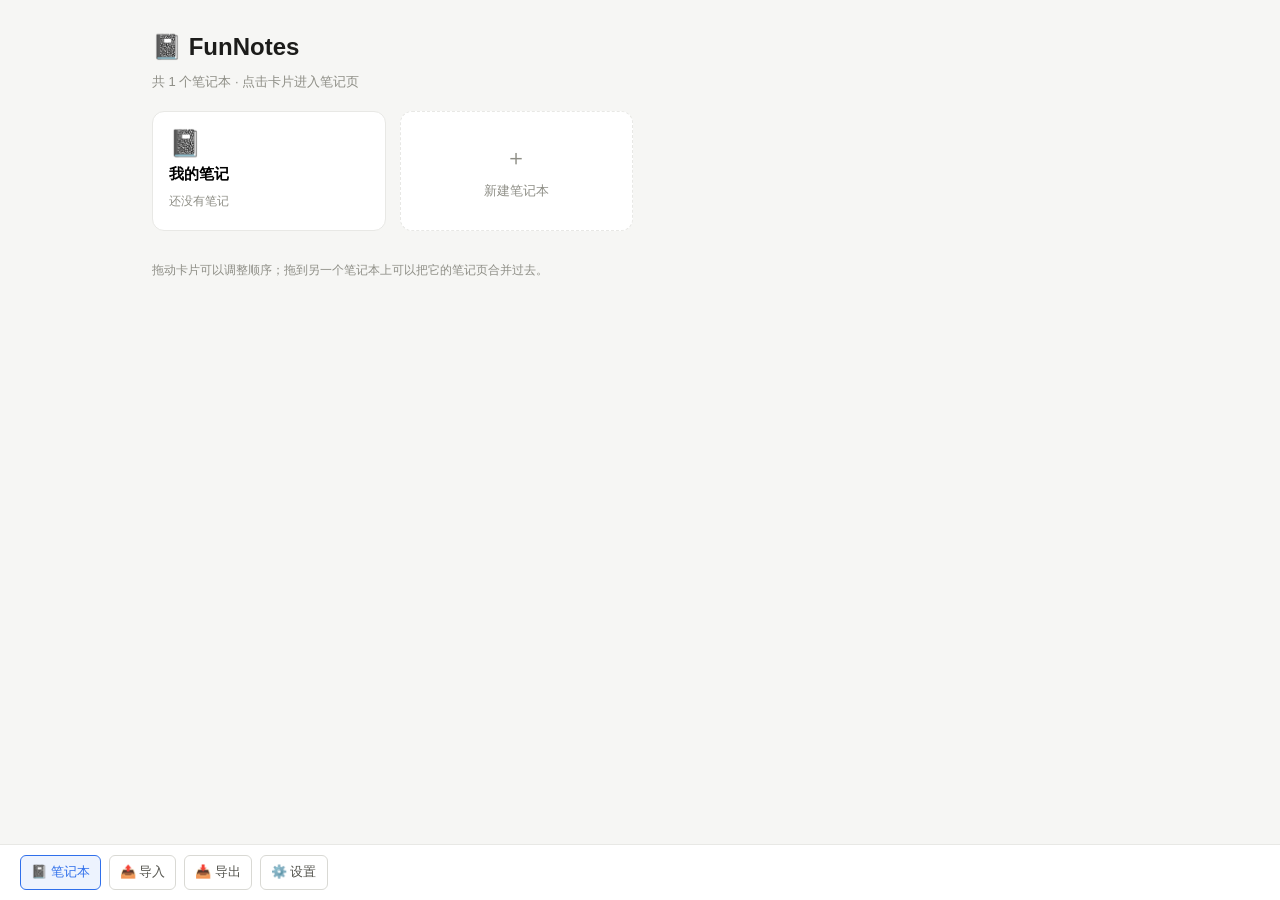
<file: index.html>
<!DOCTYPE html>
<html lang="zh-CN">
<head>
<meta charset="UTF-8">
<meta name="viewport" content="width=device-width, initial-scale=1">
<title>FunNotes · 工作台</title>
<link rel="stylesheet" href="./shared/style.css">
<style>
  /* 工作台专属：笔记本网格 + 拖拽排序 */
  .workspace-app { flex-direction: column; }

  .workbench {
    flex: 1;
    min-height: 0;
    overflow-y: auto;
    width: 100%;
    max-width: 1040px;
    margin: 0 auto;
    padding: 28px 32px 32px;
    display: flex;
    flex-direction: column;
    gap: 18px;
  }

  .wb-head { display: flex; align-items: flex-end; justify-content: space-between; gap: 16px; flex-wrap: wrap; }
  .wb-title { margin: 0; font-size: 24px; font-weight: 600; }
  .wb-sub { margin: 6px 0 0; font-size: 13px; color: var(--muted); }

  .nb-grid {
    list-style: none;
    margin: 0;
    padding: 0;
    display: grid;
    grid-template-columns: repeat(auto-fill, minmax(210px, 1fr));
    gap: 14px;
  }

  .nb-card {
    position: relative;
    border: 1px solid var(--border);
    border-radius: 12px;
    background: #fff;
    transition: border-color .15s, box-shadow .15s, transform .15s, opacity .15s;
  }
  .nb-card:hover {
    border-color: var(--accent);
    box-shadow: 0 6px 18px rgba(0,0,0,.08);
    transform: translateY(-1px);
  }
  .nb-card .nb-card-main { cursor: grab; }
  .nb-card.dragging .nb-card-main { cursor: grabbing; }
  .nb-card.dragging { opacity: .45; }

  /* 拖拽指示：左右插入 / 合并到卡片里 */
  .nb-card.drop-before::before,
  .nb-card.drop-after::after {
    content: '';
    position: absolute;
    top: 6px;
    bottom: 6px;
    width: 3px;
    background: var(--accent);
    border-radius: 2px;
  }
  .nb-card.drop-before::before { left: -9px; }
  .nb-card.drop-after::after { right: -9px; }
  .nb-card.drop-inside {
    box-shadow: inset 0 0 0 2px var(--accent);
    background: var(--accent-soft);
  }

  .nb-card-main {
    display: flex;
    flex-direction: column;
    align-items: flex-start;
    gap: 6px;
    width: 100%;
    min-height: 118px;
    padding: 18px 16px;
    background: none;
    border: none;
    border-radius: 12px;
    text-align: left;
  }

  .nb-icon { font-size: 26px; line-height: 1; }
  .nb-name {
    font-size: 15px;
    font-weight: 600;
    max-width: 100%;
    overflow: hidden;
    text-overflow: ellipsis;
    white-space: nowrap;
  }
  .nb-meta { font-size: 12px; color: var(--muted); }

  .nb-more {
    position: absolute;
    top: 8px;
    right: 8px;
    width: 26px;
    height: 26px;
    display: grid;
    place-items: center;
    border-radius: 6px;
    border: 1px solid transparent;
    background: none;
    color: var(--muted);
    opacity: 0;
    transition: opacity .15s, background .15s, color .15s, border-color .15s;
  }
  .nb-card:hover .nb-more { opacity: 1; }
  .nb-more:hover { background: var(--bg); color: var(--text); border-color: var(--border); }

  .nb-card.new { border-style: dashed; }
  .nb-card.new .nb-card-main {
    align-items: center;
    justify-content: center;
    color: var(--muted);
    font-size: 13px;
  }
  .nb-card.new:hover .nb-card-main { color: var(--accent); }
  .nb-card.new .nb-plus { font-size: 22px; }

  .wb-tip { font-size: 12px; color: var(--muted); }

  @media (max-width: 720px) {
    .workbench { padding: 20px 16px 24px; }
    .nb-grid { grid-template-columns: repeat(auto-fill, minmax(150px, 1fr)); }
  }
</style>
</head>
<body>

<div class="app workspace-app">
  <main class="main">
    <!-- 工作台：笔记本网格 -->
    <div class="workbench" id="workbenchView">
      <div class="wb-head">
        <div>
          <h1 class="wb-title">📓 FunNotes</h1>
          <p class="wb-sub" id="wbSub">选择一个笔记本开始</p>
        </div>
      </div>
      <ul class="nb-grid" id="nbGrid"></ul>
      <p class="wb-tip">拖动卡片可以调整顺序；拖到另一个笔记本上可以把它的笔记页合并过去。</p>
    </div>

    <!-- 设置视图（主区域整块替换，URL 不变） -->
    <div class="settings-view" id="settingsView" hidden></div>
  </main>

  <div class="footer-bar">
    <button class="ghost-btn" id="homeBtn" data-tip="回到笔记本列表">📓 笔记本</button>
    <button class="ghost-btn" id="importBtn" data-tip="导入用户数据 / 笔记本 / .md">📤 导入</button>
    <button class="ghost-btn" id="exportBtn" data-tip="导出全部用户数据（笔记本 + 配置）">📥 导出</button>
    <button class="ghost-btn" id="settingsBtn" data-tip="设置：AI 配置、数据管理">⚙️ 设置</button>

    <input type="file" id="importFile"
           accept=".json,.md,.markdown,application/json,text/markdown,text/plain" hidden>
  </div>
</div>

<script type="module">
import {
  $, LS_CURRENT_NB, readStore, writeStore, takeNotice, formatTime, DEFAULT_NOTEBOOK_NAME,
} from './shared/utils.js';
import {
  state, loadAll, getNotebook, sortedNotebooks, notesInNotebook, createNotebook, saveNotebook,
  deleteNotebookCascade, reorderNotebooks, mergeNotebooks,
  exportUserData, readPayload, mergeUserData, addNotebookFromPayload, createNotebookFromMarkdown,
  deleteAllUserData,
} from './shared/db.js';
import * as ui from './shared/ui.js';
import { createSettingsView, askConfigMerge, onTagsChanged } from './shared/settings.js';

ui.initUi();

const els = {
  workbench: $('#workbenchView'),
  wbSub: $('#wbSub'),
  nbGrid: $('#nbGrid'),
  settingsView: $('#settingsView'),
  homeBtn: $('#homeBtn'),
  importBtn: $('#importBtn'),
  exportBtn: $('#exportBtn'),
  settingsBtn: $('#settingsBtn'),
  importFile: $('#importFile'),
};

let settingsView = null;
let currentView = 'grid';    // 'grid' | 'settings'
let dragState = null;
let dropTarget = null;

/* =========================================================
   启动
   ========================================================= */
async function boot() {
  await loadAll();

  settingsView = createSettingsView({
    root: els.settingsView,
    onClose: () => showGrid(),
    allowWipe: true,                     // 只有工作台的设置能删除所有用户数据
    // 主界面没有「当前笔记本」，因此设置里不显示标签
    getScopeNotebookId: () => null,
    onWipe: async () => {
      await deleteAllUserData();
      renderGrid();
      settingsView.render();
      ui.hideToast();
      ui.toast('已删除所有用户数据');
    },
  });

  onTagsChanged(() => renderGrid());

  bindEvents();
  renderGrid();
  showGrid();

  // 从笔记页跳回来时带的提示（例如无效 nb）
  const notice = takeNotice();
  if (notice) ui.toast(notice);
}

boot().catch((err) => {
  console.error(err);
  ui.toast('页面初始化失败：' + err.message);
});

/* =========================================================
   视图切换（URL 不变）
   ========================================================= */
function setActive(...active) {
  els.homeBtn.classList.toggle('active', active.includes('home'));
  els.settingsBtn.classList.toggle('active', active.includes('settings'));
}

function showGrid() {
  currentView = 'grid';
  els.workbench.hidden = false;
  els.settingsView.hidden = true;
  setActive('home');
}

function showSettings() {
  currentView = 'settings';
  els.workbench.hidden = true;
  els.settingsView.hidden = false;
  setActive('settings');
  settingsView.render();
}

/* =========================================================
   笔记本网格
   ========================================================= */
function renderGrid() {
  const list = sortedNotebooks();
  els.wbSub.textContent = `共 ${list.length} 个笔记本 · 点击卡片进入笔记页`;

  els.nbGrid.innerHTML = '';
  const frag = document.createDocumentFragment();
  list.forEach((nb) => frag.appendChild(buildCard(nb)));

  const newCard = document.createElement('li');
  newCard.className = 'nb-card new';
  const newBtn = document.createElement('button');
  newBtn.className = 'nb-card-main';
  newBtn.innerHTML = '<span class="nb-plus">＋</span><span>新建笔记本</span>';
  newBtn.addEventListener('click', createNotebookFlow);
  newCard.appendChild(newBtn);
  frag.appendChild(newCard);

  els.nbGrid.appendChild(frag);
}

function buildCard(nb) {
  const active = notesInNotebook(nb.id);
  const trashed = state.notes.filter((n) => n.notebookId === nb.id && n.deletedAt).length;
  const latest = active.reduce((max, n) => Math.max(max, n.updatedAt || 0), 0);

  const li = document.createElement('li');
  li.className = 'nb-card';
  li.dataset.id = nb.id;

  const main = document.createElement('button');
  main.className = 'nb-card-main';
  main.title = '打开笔记本';

  const icon = document.createElement('span');
  icon.className = 'nb-icon';
  icon.textContent = '📓';

  const name = document.createElement('span');
  name.className = 'nb-name';
  name.textContent = nb.name;

  const meta = document.createElement('span');
  meta.className = 'nb-meta';
  meta.textContent = active.length
    ? `${active.length} 条笔记 · 最后编辑 ${formatTime(latest)}`
    : (trashed ? `还没有笔记 · 回收站 ${trashed} 条` : '还没有笔记');

  main.append(icon, name, meta);
  main.addEventListener('click', () => openNotebook(nb.id));

  const more = document.createElement('button');
  more.className = 'nb-more';
  more.textContent = '⋯';
  more.setAttribute('aria-label', '笔记本操作');
  more.addEventListener('click', (e) => {
    e.stopPropagation();
    const r = more.getBoundingClientRect();
    openNotebookMenu(nb.id, r.left, r.bottom + 4);
  });

  li.append(main, more);
  li.addEventListener('contextmenu', (e) => {
    e.preventDefault();
    openNotebookMenu(nb.id, e.clientX, e.clientY);
  });

  bindCardDrag(li, nb);
  return li;
}

/* =========================================================
   拖拽：排序 / 合并到其它笔记本
   ========================================================= */
function clearDropMarks() {
  els.nbGrid.querySelectorAll('.drop-before, .drop-after, .drop-inside')
    .forEach((el) => el.classList.remove('drop-before', 'drop-after', 'drop-inside'));
}

function bindCardDrag(li, nb) {
  // 用指针事件实现拖拽（shared/ui.js 的 beginPointerDrag）
  li.addEventListener('mousedown', (e) => {
    if (e.button !== 0) return;
    ui.beginPointerDrag(e, { id: nb.id, li }, {
      onStart: () => {
        dragState = { id: nb.id };
        li.classList.add('dragging');
      },
      onMove: (x, y) => updateCardDropTarget(x, y),
      onDrop: async () => {
        const target = dropTarget;
        const sourceId = nb.id;
        dragState = null;
        dropTarget = null;
        li.classList.remove('dragging');
        clearDropMarks();
        if (!target || sourceId === target.id) return;
        if (target.position === 'inside') await askMergeNotebooks(sourceId, target.id);
        else await reorderNotebook(sourceId, target.id, target.position);
      },
    });
  });
}

/** 拖拽笔记本时计算落点：左右插入 / 卡片中间 = 合并 */
function updateCardDropTarget(x, y) {
  const el = document.elementFromPoint(x, y);
  const card = el && el.closest ? el.closest('.nb-card') : null;

  if (!card || card.classList.contains('new') || !dragState ||
      card.dataset.id === dragState.id) {
    clearDropMarks();
    dropTarget = null;
    return;
  }

  const rect = card.getBoundingClientRect();
  const rel = x - rect.left;
  let position = 'inside';
  if (rel < rect.width * 0.3) position = 'before';
  else if (rel > rect.width * 0.7) position = 'after';

  clearDropMarks();
  card.classList.add('drop-' + position);
  dropTarget = { id: card.dataset.id, position };
}

async function reorderNotebook(sourceId, targetId, position) {
  const ids = sortedNotebooks().map((n) => n.id).filter((id) => id !== sourceId);
  const idx = ids.indexOf(targetId);
  if (idx < 0) return;

  ids.splice(position === 'before' ? idx : idx + 1, 0, sourceId);
  await reorderNotebooks(ids);
  renderGrid();
}

async function askMergeNotebooks(sourceId, targetId) {
  const source = getNotebook(sourceId);
  const target = getNotebook(targetId);
  if (!source || !target) return;

  const count = state.notes.filter((n) => n.notebookId === sourceId).length;
  const ok = await ui.confirmModal(
    '合并到另一个笔记本',
    `把「${source.name}」的 ${count} 条笔记页放进「${target.name}」？\n` +
    `合并后「${source.name}」会被删除（笔记页本身不会丢失）。`,
    { confirmText: '合并' }
  );
  if (!ok) return;

  const moved = await mergeNotebooks(sourceId, targetId);
  renderGrid();
  ui.toast(`已把 ${moved} 条笔记页合并到「${target.name}」`);
}

/* =========================================================
   笔记本操作
   ========================================================= */
function openNotebookMenu(id, x, y) {
  const nb = state.notebooks.find((n) => n.id === id);
  if (!nb) return;
  const active = notesInNotebook(id).length;
  const trashed = state.notes.filter((n) => n.notebookId === id && n.deletedAt).length;

  ui.openCtxMenu(x, y, [
    { heading: nb.name },
    { label: '打开', action: () => openNotebook(id) },
    { label: '重命名…', action: () => renameNotebook(id) },
    { separator: true },
    {
      label: `删除笔记本（${active + trashed} 条笔记）`,
      danger: true,
      action: () => deleteNotebook(id),
    },
  ]);
}

function openNotebook(id) {
  writeStore(LS_CURRENT_NB, id);
  location.href = './note.html?nb=' + encodeURIComponent(id);
}

async function createNotebookFlow() {
  const name = await ui.promptModal('新建笔记本', '新笔记本', {
    label: '笔记本名称',
    confirmText: '创建',
  });
  if (name === null) return;
  if (!name) { ui.toast('名称不能为空'); return; }

  const nb = await createNotebook(name);
  renderGrid();
  openNotebook(nb.id);          // 创建后直接进入笔记页
}

async function renameNotebook(id) {
  const nb = state.notebooks.find((n) => n.id === id);
  if (!nb) return;

  const name = await ui.promptModal('重命名笔记本', nb.name, {
    label: '笔记本名称',
    confirmText: '重命名',
  });
  if (name === null || !name || name === nb.name) return;

  const old = nb.name;
  nb.name = name;
  nb.updatedAt = Date.now();
  await saveNotebook(nb);
  renderGrid();
  ui.toast(`已从「${old}」重命名为「${name}」`);
}

async function deleteNotebook(id) {
  const nb = state.notebooks.find((n) => n.id === id);
  if (!nb) return;

  const active = notesInNotebook(id).length;
  const trashed = state.notes.filter((n) => n.notebookId === id && n.deletedAt).length;
  const total = active + trashed;

  const ok = await ui.confirmModal(
    '删除笔记本',
    `删除笔记本「${nb.name}」？\n该笔记本下共 ${total} 条笔记（其中回收站 ${trashed} 条）将被永久删除，此操作不可恢复。`,
    { confirmText: '删除', danger: true }
  );
  if (!ok) return;

  await deleteNotebookCascade(id);

  // 至少保留一个笔记本
  if (!state.notebooks.length) await createNotebook(DEFAULT_NOTEBOOK_NAME);

  if (readStore(LS_CURRENT_NB, '') === id) {
    writeStore(LS_CURRENT_NB, state.notebooks[0].id);
  }

  renderGrid();
  ui.toast(`已删除笔记本「${nb.name}」（${total} 条笔记）`);
}

/* =========================================================
   导入 / 导出（用户数据）
   ========================================================= */
async function handleImport(file) {
  const lower = (file.name || '').toLowerCase();

  // .md → 作为全新笔记本导入，笔记本名称 = 文件名
  if (lower.endsWith('.md') || lower.endsWith('.markdown')) {
    const text = await file.text();
    const info = await createNotebookFromMarkdown(text, file.name);
    renderGrid();
    ui.toast(`已新建笔记本「${info.notebook.name}」（${info.count} 条笔记）`);
    return;
  }

  const data = JSON.parse(await file.text());
  const payload = readPayload(data);
  if (payload.kind === 'unknown') throw new Error('文件里没有可导入的内容');

  // 笔记本文件 → 直接作为新笔记本
  if (payload.kind === 'notebook') {
    const info = await addNotebookFromPayload(payload.notebook, payload.notes);
    renderGrid();
    ui.toast(`已作为新笔记本导入「${info.notebook.name}」（${info.notes} 条笔记）`);
    return;
  }

  // 用户数据 → 取并集全部添加
  const info = await mergeUserData({ notebooks: payload.notebooks, notes: payload.notes });

  // 配置字段：导入后询问保留原有还是覆盖
  if (payload.settings && payload.settings.ai) {
    await askConfigMerge(payload.settings.ai);
    settingsView.render();
  }

  renderGrid();
  ui.toast(
    `导入完成：新增 ${info.notebooks} 个笔记本、${info.notes} 条笔记` +
    (info.skipped ? `，跳过 ${info.skipped} 条重复` : '')
  );
}

/* =========================================================
   事件绑定
   ========================================================= */
function bindEvents() {
  els.homeBtn.addEventListener('click', showGrid);

  els.settingsBtn.addEventListener('click', () => {
    if (currentView === 'settings') showGrid();
    else showSettings();
  });

  els.importBtn.addEventListener('click', () => els.importFile.click());
  els.exportBtn.addEventListener('click', () => {
    const info = exportUserData();
    ui.toast(`已导出 ${info.notebooks} 个笔记本、${info.active} 条笔记（含回收站 ${info.trash} 条）与配置`);
  });

  els.importFile.addEventListener('change', async (e) => {
    const file = e.target.files && e.target.files[0];
    if (!file) return;
    try {
      await handleImport(file);
    } catch (err) {
      console.error('导入失败', err);
      ui.toast('导入失败：' + err.message);
    }
    e.target.value = '';
  });
}
</script>

</body>
</html>
</file>
<file: shared/style.css>
/* =========================================================
   FunNotes · 公共样式层
   变量、基础样式与可复用组件（Toast / 模态 / 右键菜单 / 提示 /
   设置视图 / 回收站视图 / 标签面板 / 编辑器 / 笔记树 / 页脚）
   ========================================================= */

  [hidden] { display: none !important; }

  :root {
    --bg: #f6f6f4;
    --panel: #ffffff;
    --border: #e8e8e5;
    --border-strong: #d9d9d4;
    --text: #1c1c1a;
    --text-soft: #55554f;
    --muted: #8e8e86;
    --accent: #2f6feb;
    --accent-soft: #edf3fe;
    --danger: #cf4646;
    --radius: 8px;
  }

  * { box-sizing: border-box; }
  html, body { height: 100%; margin: 0; }

  body {
    font-family: -apple-system, BlinkMacSystemFont, "Segoe UI", "PingFang SC",
                 "Hiragino Sans GB", "Microsoft YaHei", sans-serif;
    font-size: 14px;
    line-height: 1.6;
    color: var(--text);
    background: var(--bg);
    -webkit-font-smoothing: antialiased;
  }

  button { font: inherit; cursor: pointer; }
  input, textarea, select { font: inherit; color: inherit; }

  .app { display: flex; height: 100vh; overflow: hidden; }

  /* ── 侧边栏 ─────────────────────────── */
  .sidebar {
    width: 300px;
    flex: 0 0 300px;
    background: var(--panel);
    border-right: 1px solid var(--border);
    display: flex;
    flex-direction: column;
    min-height: 0;
  }

  .sidebar-header {
    display: flex;
    align-items: center;
    justify-content: space-between;
    padding: 16px 16px 10px;
  }

  .brand { font-weight: 600; font-size: 15px; }

  .icon-btn {
    width: 28px; height: 28px;
    display: grid; place-items: center;
    border: 1px solid var(--border-strong);
    background: #fff;
    border-radius: 6px;
    font-size: 16px;
    line-height: 1;
    color: var(--text-soft);
    transition: background .15s, border-color .15s, color .15s;
  }
  .icon-btn:hover {
    background: var(--accent-soft);
    border-color: var(--accent);
    color: var(--accent);
  }
  .icon-btn.small { width: 28px; height: 28px; flex-shrink: 0; }

  .notebook-bar {
    display: flex;
    gap: 6px;
    padding: 0 16px 10px;
    align-items: center;
    position: relative;
  }

  .notebook-select {
    flex: 1;
    min-width: 0;
    padding: 6px 8px;
    border: 1px solid var(--border);
    border-radius: 6px;
    background: var(--bg);
    outline: none;
    font-size: 13px;
    cursor: pointer;
    transition: border-color .15s, background .15s;
  }
  .notebook-select:focus { border-color: var(--accent); background: #fff; }

  .dropdown {
    position: absolute;
    top: calc(100% + 2px);
    right: 16px;
    min-width: 200px;
    background: #fff;
    border: 1px solid var(--border);
    border-radius: 8px;
    box-shadow: 0 6px 20px rgba(0,0,0,.1);
    padding: 4px;
    display: flex;
    flex-direction: column;
    gap: 1px;
    z-index: 50;
    animation: menu-in .12s ease-out;
  }
  @keyframes menu-in {
    from { opacity: 0; transform: translateY(-4px); }
    to   { opacity: 1; transform: translateY(0); }
  }

  .dropdown button {
    text-align: left;
    padding: 7px 10px;
    border: none;
    background: none;
    border-radius: 5px;
    font-size: 13px;
    color: var(--text);
    transition: background .12s;
    white-space: nowrap;
  }
  .dropdown button:hover { background: var(--bg); }
  .dropdown button.danger { color: var(--danger); }
  .dropdown button.danger:hover { background: #fdeeee; }
  .dropdown button:disabled { opacity: .4; cursor: not-allowed; }
  .dropdown button:disabled:hover { background: none; }

  .dropdown-divider {
    height: 1px;
    background: var(--border);
    margin: 3px 6px;
  }

  .search-wrap { padding: 0 16px 10px; }

  .search {
    width: 100%;
    padding: 7px 10px;
    border: 1px solid var(--border);
    border-radius: 6px;
    background: var(--bg);
    outline: none;
    font-size: 13px;
    transition: border-color .15s, background .15s;
  }
  .search:focus { border-color: var(--accent); background: #fff; }

  .note-list {
    flex: 1;
    list-style: none;
    margin: 0;
    padding: 0 8px 8px;
    overflow-y: auto;
    min-height: 0;
  }

  .note-item {
    padding: 6px 10px;
    border-radius: 6px;
    cursor: pointer;
    margin-bottom: 1px;
    position: relative;
    user-select: none;
    transition: background .12s;
  }
  .note-item:hover { background: var(--bg); }
  .note-item.active { background: var(--accent-soft); }
  .note-item.dragging { opacity: 0.35; }

  .note-item.drop-before::before {
    content: '';
    position: absolute;
    left: 6px; right: 6px;
    top: -1px;
    height: 2px;
    background: var(--accent);
    border-radius: 1px;
  }
  .note-item.drop-after::after {
    content: '';
    position: absolute;
    left: 6px; right: 6px;
    bottom: -1px;
    height: 2px;
    background: var(--accent);
    border-radius: 1px;
  }
  .note-item.drop-inside {
    background: var(--accent-soft);
    box-shadow: inset 0 0 0 1px var(--accent);
  }

  .ni-row {
    display: flex;
    align-items: center;
    gap: 2px;
    min-width: 0;
  }

  .ni-arrow {
    width: 16px;
    height: 16px;
    display: grid;
    place-items: center;
    font-size: 10px;
    color: var(--muted);
    flex-shrink: 0;
    border-radius: 3px;
    transition: background .12s, color .12s;
  }
  .ni-arrow.has-children:hover {
    background: var(--border);
    color: var(--text);
  }

  .ni-title {
    flex: 1;
    min-width: 0;
    font-weight: 500;
    font-size: 13.5px;
    white-space: nowrap; overflow: hidden; text-overflow: ellipsis;
  }

  .note-list-empty {
    padding: 24px 10px;
    color: var(--muted);
    font-size: 13px;
    text-align: center;
  }

  .sidebar-footer {
    display: flex;
    gap: 8px;
    padding: 10px 16px;
    border-top: 1px solid var(--border);
    position: relative;
  }

  .ghost-btn {
    flex: 1;
    padding: 6px 10px;
    border: 1px solid var(--border-strong);
    background: #fff;
    border-radius: 6px;
    color: var(--text-soft);
    font-size: 13px;
    transition: background .15s, border-color .15s, color .15s;
  }
  .ghost-btn:hover {
    background: var(--accent-soft);
    border-color: var(--accent);
    color: var(--accent);
  }
  .ghost-btn:disabled { opacity: .5; cursor: not-allowed; }
  .ghost-btn.small { flex: none; padding: 4px 10px; font-size: 12px; }
  .ghost-btn.danger:hover {
    background: #fdeeee; border-color: var(--danger); color: var(--danger);
  }
  .ghost-btn.active {
    background: var(--accent-soft);
    border-color: var(--accent);
    color: var(--accent);
  }
  .ghost-btn.drag-over {
    background: #fdeeee;
    border-color: var(--danger);
    color: var(--danger);
  }

  /* 页脚弹出菜单（向上打开） */
  .footer-dropdown {
    position: absolute;
    bottom: calc(100% + 6px);
    left: 16px;
    right: 16px;
    background: #fff;
    border: 1px solid var(--border);
    border-radius: 8px;
    box-shadow: 0 6px 20px rgba(0,0,0,.1);
    padding: 4px;
    display: flex;
    flex-direction: column;
    gap: 1px;
    z-index: 50;
    animation: menu-in .12s ease-out;
  }
  .footer-dropdown button {
    text-align: left;
    padding: 7px 10px;
    border: none;
    background: none;
    border-radius: 5px;
    font-size: 13px;
    color: var(--text);
    transition: background .12s;
    white-space: nowrap;
  }
  .footer-dropdown button:hover { background: var(--bg); }
  .footer-dropdown button.danger { color: var(--danger); }
  .footer-dropdown button.danger:hover { background: #fdeeee; }

  /* ── 主区域 ─────────────────────────── */
  .main {
    flex: 1;
    min-width: 0;
    display: flex;
    flex-direction: column;
    overflow: hidden;
  }

  .empty-state {
    flex: 1;
    display: grid;
    place-content: center;
    justify-items: center;
    gap: 4px;
    color: var(--muted);
    text-align: center;
  }
  .empty-icon { font-size: 40px; margin-bottom: 8px; opacity: .6; }
  .empty-state p { margin: 0; }
  .empty-state .muted { font-size: 13px; }

  .editor {
    flex: 1;
    display: flex;
    flex-direction: column;
    min-height: 0;
    width: 100%;
    max-width: 860px;
    margin: 0 auto;
    padding: 24px 32px 0;
  }

  .editor-head {
    display: flex;
    align-items: flex-start;
    justify-content: space-between;
    gap: 16px;
  }

  .title-input {
    flex: 1;
    min-width: 0;
    border: none;
    outline: none;
    background: transparent;
    font-size: 24px;
    font-weight: 600;
    padding: 4px 0;
  }
  .title-input::placeholder { color: #c8c8c2; }

  .editor-meta {
    display: flex;
    align-items: center;
    gap: 8px;
    flex-shrink: 0;
    padding-top: 8px;
  }

  .save-status {
    font-size: 12px;
    color: var(--muted);
    white-space: nowrap;
  }

  .breadcrumb {
    margin-top: 2px;
    font-size: 12px;
    color: var(--muted);
    display: flex;
    align-items: center;
    gap: 6px;
    flex-wrap: wrap;
  }
  .breadcrumb span { white-space: nowrap; }
  .breadcrumb .sep { color: #ccc; }

  @keyframes panel-in {
    from { opacity: 0; transform: translateY(-4px); }
    to   { opacity: 1; transform: translateY(0); }
  }

  .field { display: flex; flex-direction: column; gap: 4px; flex: 1; }
  .field-label { font-size: 12px; color: var(--muted); }
  .field-input {
    padding: 6px 9px;
    border: 1px solid var(--border);
    border-radius: 6px;
    background: var(--bg);
    outline: none;
    transition: border-color .15s, background .15s;
  }
  .field-input:focus { border-color: var(--accent); background: #fff; }

  .field-row { display: flex; gap: 12px; }

  .ai-result {
    margin-top: 12px;
    padding: 12px 14px;
    border: 1px solid var(--border);
    border-left: 3px solid var(--accent);
    border-radius: var(--radius);
    background: var(--panel);
    animation: panel-in .16s ease-out;
  }
  .ai-result-head {
    display: flex;
    align-items: center;
    justify-content: space-between;
    gap: 12px;
    margin-bottom: 8px;
    font-size: 12px;
    font-weight: 600;
    color: var(--accent);
  }
  .ai-result-body {
    white-space: pre-wrap;
    font-size: 13px;
    color: var(--text-soft);
    max-height: 240px;
    overflow-y: auto;
  }

  /* ── 富文本内容区 ─────────────────── */
  .content-input {
    flex: 1;
    width: 100%;
    min-height: 0;
    margin-top: 12px;
    padding: 4px 0 24px;
    border: none;
    outline: none;
    background: transparent;
    font-size: 15px;
    line-height: 1.8;
    overflow-y: auto;
    word-wrap: break-word;
  }
  .content-input:focus { outline: none; }
  .content-input:empty::before {
    content: attr(data-placeholder);
    color: #c8c8c2;
    pointer-events: none;
  }

  .content-input h1 { font-size: 22px; margin: 18px 0 8px; font-weight: 600; }
  .content-input h2 { font-size: 18px; margin: 16px 0 6px; font-weight: 600; }
  .content-input h3 { font-size: 16px; margin: 14px 0 4px; font-weight: 600; }
  .content-input h4,
  .content-input h5,
  .content-input h6 { font-size: 15px; margin: 12px 0 4px; font-weight: 600; }
  .content-input p { margin: 8px 0; }
  .content-input ul,
  .content-input ol { padding-left: 26px; margin: 8px 0; }
  .content-input li { margin: 2px 0; }
  .content-input blockquote {
    border-left: 3px solid var(--border-strong);
    margin: 10px 0;
    padding: 2px 0 2px 14px;
    color: var(--text-soft);
  }
  .content-input pre {
    background: var(--bg);
    border: 1px solid var(--border);
    border-radius: 6px;
    padding: 10px 12px;
    margin: 10px 0;
    overflow-x: auto;
    font-family: ui-monospace, SFMono-Regular, Menlo, Consolas, monospace;
    font-size: 13px;
    line-height: 1.6;
  }
  .content-input code {
    background: var(--bg);
    border-radius: 3px;
    padding: 1px 5px;
    font-family: ui-monospace, SFMono-Regular, Menlo, Consolas, monospace;
    font-size: 13px;
  }
  .content-input pre code {
    background: none;
    padding: 0;
    border-radius: 0;
  }
  .content-input table {
    border-collapse: collapse;
    margin: 12px 0;
    width: 100%;
    font-size: 14px;
  }
  .content-input table th,
  .content-input table td {
    border: 1px solid var(--border-strong);
    padding: 6px 10px;
    text-align: left;
    vertical-align: top;
    min-width: 40px;
  }
  .content-input table th {
    background: var(--bg);
    font-weight: 600;
  }
  .content-input a {
    color: var(--accent);
    text-decoration: underline;
    text-decoration-color: rgba(47,111,235,.35);
  }
  .content-input img {
    max-width: 100%;
    border-radius: 6px;
    margin: 6px 0;
  }
  .content-input hr {
    border: none;
    border-top: 1px solid var(--border);
    margin: 16px 0;
  }

  /* ── 回收站视图 ─────────────────────── */
  .trash-view {
    flex: 1;
    display: flex;
    flex-direction: column;
    min-height: 0;
    width: 100%;
    max-width: 860px;
    margin: 0 auto;
    padding: 24px 32px 20px;
  }

  .trash-head {
    display: flex;
    align-items: flex-start;
    justify-content: space-between;
    gap: 16px;
    margin-bottom: 16px;
  }

  .trash-head-title {
    margin: 0;
    font-size: 20px;
    font-weight: 600;
  }

  .trash-head-sub {
    margin-top: 4px;
    font-size: 12px;
    color: var(--muted);
  }

  .trash-list {
    list-style: none;
    margin: 0;
    padding: 0;
    overflow-y: auto;
    min-height: 0;
    flex: 1;
  }

  .trash-item {
    display: flex;
    align-items: center;
    justify-content: space-between;
    gap: 12px;
    padding: 12px 14px;
    border: 1px solid var(--border);
    border-radius: var(--radius);
    background: #fff;
    margin-bottom: 6px;
    transition: border-color .15s;
  }
  .trash-item:hover { border-color: var(--border-strong); }

  .trash-info { min-width: 0; flex: 1; }

  .trash-title {
    font-weight: 500;
    font-size: 14px;
    white-space: nowrap; overflow: hidden; text-overflow: ellipsis;
  }

  .trash-meta {
    margin-top: 2px;
    font-size: 12px;
    color: var(--muted);
  }

  .trash-actions {
    display: flex;
    gap: 6px;
    flex-shrink: 0;
  }

  .trash-empty {
    padding: 40px 20px;
    text-align: center;
    color: var(--muted);
    font-size: 13px;
  }

  /* ── 浮动格式工具栏 ─────────────────── */
  .fmt-toolbar {
    position: fixed;
    display: flex;
    align-items: center;
    gap: 1px;
    padding: 4px;
    background: #fff;
    border: 1px solid var(--border);
    border-radius: 8px;
    box-shadow: 0 6px 20px rgba(0,0,0,.14);
    z-index: 300;
    animation: menu-in .12s ease-out;
  }

  .fmt-toolbar button {
    width: 30px;
    height: 30px;
    display: grid;
    place-items: center;
    border: none;
    background: none;
    border-radius: 5px;
    color: var(--text);
    font-size: 13px;
    cursor: pointer;
    transition: background .12s, color .12s;
    padding: 0;
  }
  .fmt-toolbar button:hover {
    background: var(--accent-soft);
    color: var(--accent);
  }

  .fmt-toolbar .tb-sep {
    width: 1px;
    height: 16px;
    background: var(--border);
    margin: 0 3px;
    flex-shrink: 0;
  }

  .fmt-toolbar button.tb-wide {
    width: auto;
    min-width: 42px;
    padding: 0 8px;
    font-size: 12px;
  }

  .fmt-toolbar button.active {
    background: var(--accent-soft);
    color: var(--accent);
  }

  /* ── 悬浮提示 ───────────────────────── */
  .tip {
    position: fixed;
    z-index: 600;
    max-width: 260px;
    padding: 5px 9px;
    background: #22222a;
    color: #fff;
    font-size: 12px;
    line-height: 1.45;
    border-radius: 6px;
    box-shadow: 0 4px 14px rgba(0,0,0,.2);
    pointer-events: none;
  }

  /* ── 右键菜单 ───────────────────────── */
  .ctx-menu {
    position: fixed;
    z-index: 500;
    min-width: 168px;
    background: #fff;
    border: 1px solid var(--border);
    border-radius: 8px;
    box-shadow: 0 8px 24px rgba(0,0,0,.13);
    padding: 4px;
    display: flex;
    flex-direction: column;
    gap: 1px;
    animation: menu-in .12s ease-out;
  }
  .ctx-menu button {
    text-align: left;
    padding: 7px 10px;
    border: none;
    background: none;
    border-radius: 5px;
    font-size: 13px;
    color: var(--text);
    white-space: nowrap;
    transition: background .12s;
  }
  .ctx-menu button:hover { background: var(--bg); }
  .ctx-menu button.danger { color: var(--danger); }
  .ctx-menu button.danger:hover { background: #fdeeee; }
  .ctx-menu button:disabled { opacity: .45; cursor: not-allowed; }
  .ctx-menu button:disabled:hover { background: none; }
  .ctx-menu .ctx-label {
    padding: 4px 10px 2px;
    font-size: 11px;
    color: var(--muted);
  }

  /* ── 模态对话框 ─────────────────────── */
  .modal-mask {
    position: fixed;
    inset: 0;
    z-index: 700;
    background: rgba(24,24,28,.36);
    display: grid;
    place-items: center;
    padding: 20px;
    animation: menu-in .12s ease-out;
  }
  .modal {
    width: 100%;
    max-width: 420px;
    background: #fff;
    border-radius: 12px;
    box-shadow: 0 20px 60px rgba(0,0,0,.24);
    padding: 18px 20px 14px;
    animation: panel-in .16s ease-out;
  }
  .modal-title { margin: 0 0 10px; font-size: 16px; font-weight: 600; }
  .modal-body { display: flex; flex-direction: column; gap: 12px; }
  .modal-message {
    margin: 0;
    font-size: 13px;
    line-height: 1.7;
    color: var(--text-soft);
    white-space: pre-wrap;
  }
  .modal-foot {
    display: flex;
    justify-content: flex-end;
    gap: 8px;
    margin-top: 18px;
  }
  .modal-foot .ghost-btn { flex: none; padding: 6px 16px; }
  .ghost-btn.primary {
    background: var(--accent);
    border-color: var(--accent);
    color: #fff;
  }
  .ghost-btn.primary:hover {
    background: #2a63d4;
    border-color: #2a63d4;
    color: #fff;
  }
  .ghost-btn.primary.danger {
    background: var(--danger);
    border-color: var(--danger);
  }
  .ghost-btn.primary.danger:hover {
    background: #b93c3c;
    border-color: #b93c3c;
    color: #fff;
  }

  /* ── 页脚图标按钮 ───────────────────── */
  .footer-icon-btn {
    flex: 0 1 38px;
    width: 38px;
    min-width: 0;
    height: 32px;
    display: grid;
    place-items: center;
    border: 1px solid var(--border-strong);
    background: #fff;
    border-radius: 6px;
    font-size: 15px;
    line-height: 1;
    color: var(--text-soft);
    transition: background .15s, border-color .15s, color .15s;
  }
  .footer-icon-btn:hover {
    background: var(--accent-soft);
    border-color: var(--accent);
  }
  .footer-icon-btn.active {
    background: var(--accent-soft);
    border-color: var(--accent);
    color: var(--accent);
  }
  .footer-icon-btn.drag-over {
    background: #fdeeee;
    border-color: var(--danger);
    color: var(--danger);
  }
  #fileBtn { flex: 1; white-space: nowrap; }

  /* ── 设置视图 ───────────────────────── */
  .settings-view {
    flex: 1;
    display: flex;
    flex-direction: column;
    min-height: 0;
    width: 100%;
    max-width: 860px;
    margin: 0 auto;
    padding: 24px 32px 20px;
  }
  .settings-head {
    display: flex;
    align-items: center;
    justify-content: space-between;
    gap: 16px;
    margin-bottom: 16px;
  }
  .settings-title { margin: 0; font-size: 20px; font-weight: 600; }
  .settings-body {
    flex: 1;
    min-height: 0;
    overflow-y: auto;
    display: flex;
    flex-direction: column;
    gap: 14px;
    padding-bottom: 20px;
  }
  .settings-section {
    border: 1px solid var(--border);
    border-radius: var(--radius);
    background: #fff;
    padding: 16px;
    display: flex;
    flex-direction: column;
    gap: 10px;
  }
  .settings-section h3 {
    margin: 0;
    font-size: 14px;
    font-weight: 600;
  }
  .settings-hint {
    margin: 0;
    font-size: 12px;
    line-height: 1.65;
    color: var(--muted);
  }
  .settings-kv {
    display: flex;
    justify-content: space-between;
    gap: 12px;
    font-size: 13px;
    color: var(--text-soft);
  }
  .settings-kv kbd {
    font-family: inherit;
    font-size: 12px;
    color: var(--muted);
  }

  .tag-manage-list {
    list-style: none;
    margin: 0;
    padding: 0;
    display: flex;
    flex-direction: column;
    gap: 1px;
    max-height: 280px;
    overflow-y: auto;
  }
  .tag-manage-item {
    display: flex;
    align-items: center;
    gap: 8px;
    padding: 7px 9px;
    border-radius: 6px;
    transition: background .12s;
  }
  .tag-manage-item:hover { background: var(--bg); }
  .tag-manage-name {
    flex: 1;
    min-width: 0;
    font-size: 13px;
    overflow: hidden;
    text-overflow: ellipsis;
    white-space: nowrap;
  }
  .tag-manage-count { font-size: 12px; color: var(--muted); flex-shrink: 0; }
  .tag-manage-empty {
    padding: 10px 4px;
    font-size: 13px;
    color: var(--muted);
  }

  /* ── 标签面板 / 标签选择器 ─────────── */
  .tag-panel {
    margin-top: 12px;
    padding: 14px;
    border: 1px solid var(--border);
    border-radius: var(--radius);
    background: var(--panel);
    animation: panel-in .16s ease-out;
  }
  .tag-input-wrap {
    position: relative;
    display: flex;
    align-items: center;
    gap: 6px;
  }
  .tag-input-wrap .field-input { flex: 1; min-width: 0; }
  .tag-picker {
    position: absolute;
    top: calc(100% + 6px);
    left: 0;
    right: 0;
    z-index: 80;
    max-height: 240px;
    overflow-y: auto;
    background: #fff;
    border: 1px solid var(--border);
    border-radius: 8px;
    box-shadow: 0 8px 24px rgba(0,0,0,.13);
    padding: 4px;
    display: flex;
    flex-direction: column;
    gap: 1px;
    animation: menu-in .12s ease-out;
  }
  .tag-picker-empty { padding: 8px 10px; font-size: 12px; color: var(--muted); }
  .tag-row {
    display: flex;
    align-items: center;
    gap: 8px;
    padding: 6px 9px;
    border-radius: 5px;
    font-size: 13px;
    cursor: pointer;
    transition: background .12s;
  }
  .tag-row:hover { background: var(--bg); }
  .tag-row .tag-check { width: 14px; flex-shrink: 0; color: var(--accent); font-size: 12px; }
  .tag-row .tag-name {
    flex: 1;
    min-width: 0;
    overflow: hidden;
    text-overflow: ellipsis;
    white-space: nowrap;
  }
  .tag-row .tag-count { font-size: 11px; color: var(--muted); flex-shrink: 0; }
  .tag-row.new-tag {
    color: var(--accent);
    margin-top: 3px;
    border-top: 1px solid var(--border);
    border-radius: 0 0 5px 5px;
    padding-top: 8px;
  }

  /* ── 编辑器右上角小菜单 ─────────────── */
  .editor-meta { position: relative; }
  .editor-menu {
    position: absolute;
    top: calc(100% + 6px);
    right: 0;
    min-width: 170px;
    background: #fff;
    border: 1px solid var(--border);
    border-radius: 8px;
    box-shadow: 0 8px 24px rgba(0,0,0,.13);
    padding: 4px;
    display: flex;
    flex-direction: column;
    gap: 1px;
    z-index: 120;
    animation: menu-in .12s ease-out;
  }
  .editor-menu button {
    text-align: left;
    padding: 7px 10px;
    border: none;
    background: none;
    border-radius: 5px;
    font-size: 13px;
    color: var(--text);
    white-space: nowrap;
  }
  .editor-menu button:hover { background: var(--bg); }

  /* ── Toast ──────────────────────────── */
  .toast {
    position: fixed;
    left: 50%;
    bottom: 28px;
    transform: translateX(-50%);
    display: flex;
    align-items: center;
    gap: 16px;
    padding: 10px 14px 10px 18px;
    background: #22222a;
    color: #fff;
    border-radius: 8px;
    font-size: 13px;
    box-shadow: 0 8px 24px rgba(0,0,0,.18);
    z-index: 400;
    animation: toast-in .18s ease-out;
  }
  .toast button {
    border: none;
    background: none;
    color: #7cb0ff;
    font-weight: 600;
    padding: 0;
  }
  @keyframes toast-in {
    from { opacity: 0; transform: translate(-50%, 8px); }
    to   { opacity: 1; transform: translate(-50%, 0); }
  }

  @media (max-width: 720px) {
    .sidebar { width: 220px; flex-basis: 220px; }
    .editor { padding: 16px 16px 0; }
    .trash-view { padding: 16px; }
    .settings-view { padding: 16px; }
    .editor-head { flex-direction: column; align-items: stretch; gap: 4px; }
    .editor-meta { padding-top: 0; }
    .field-row { flex-direction: column; }
    .trash-head { flex-direction: column; align-items: stretch; gap: 10px; }
    .trash-head-actions { justify-content: flex-start; }
    .settings-head { flex-direction: column; align-items: stretch; gap: 8px; }
  }

  /* ── 补充：回收站头部按钮组 / 工作台底栏 ── */
  .trash-head-actions {
    display: flex;
    align-items: center;
    gap: 8px;
    flex-shrink: 0;
  }

  .footer-bar {
    display: flex;
    align-items: center;
    gap: 8px;
    padding: 10px 20px;
    border-top: 1px solid var(--border);
    background: var(--panel);
    position: relative;
    flex-shrink: 0;
    flex-wrap: wrap;
  }
  .footer-bar .ghost-btn { flex: 0 1 auto; white-space: nowrap; }

  /* 页脚里的文字按钮：空间不够时换行，不再用纯图标 */
  .sidebar-footer { flex-wrap: wrap; }
  .sidebar-footer .ghost-btn {
    flex: 1 1 auto;
    min-width: 0;
    padding: 6px 8px;
    font-size: 12.5px;
    white-space: nowrap;
  }

  /* 侧边栏宽度调节手柄 */
  .sidebar-resizer {
    flex: 0 0 6px;
    position: relative;
    cursor: col-resize;
    background: transparent;
    z-index: 6;
    transition: background .15s;
  }
  .sidebar-resizer::after {
    content: '';
    position: absolute;
    left: 2px;
    top: 0;
    bottom: 0;
    width: 1px;
    background: var(--border);
  }
  .sidebar-resizer:hover,
  .sidebar-resizer.active { background: var(--accent-soft); }
  .sidebar-resizer.active::after { background: var(--accent); }
</file>
